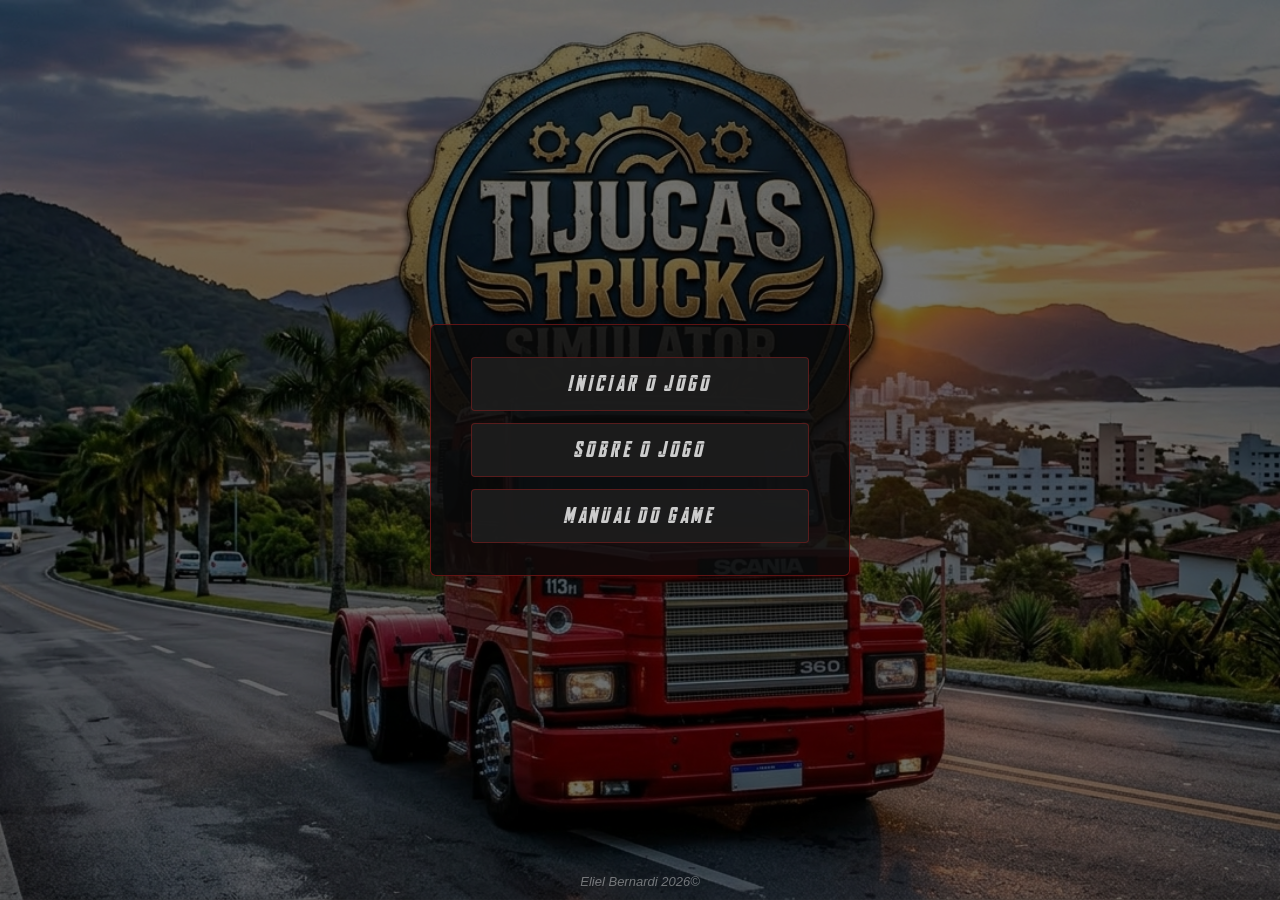
<file: index.html>
<!DOCTYPE html>
<html lang="pt-BR">

<head>
    <meta charset="UTF-8">
    <meta name="viewport" content="width=device-width, initial-scale=1.0">
    <link rel="shortcut icon" href="./assets/images/game/fav_game.png" type="image/x-icon">
    <link rel="stylesheet" href="./assets/css/style.css">
    <title>Tijucas Truck Simulator</title>
</head>
 
<body>
    <main>
        <section class="scale-in-center">
            <a href="./html/jogoRodando.html">Iniciar o Jogo</a>
            <a href="./html/sobreGame.html">Sobre o Jogo</a>
            <a href="./html/manual.html">Manual do Game</a>
        </section>
    </main>
    <footer>
        <a href="https://github.com/eli-bernardi">Eliel Bernardi  2026©</a>
    </footer>
</body>
  
</html>
</file>
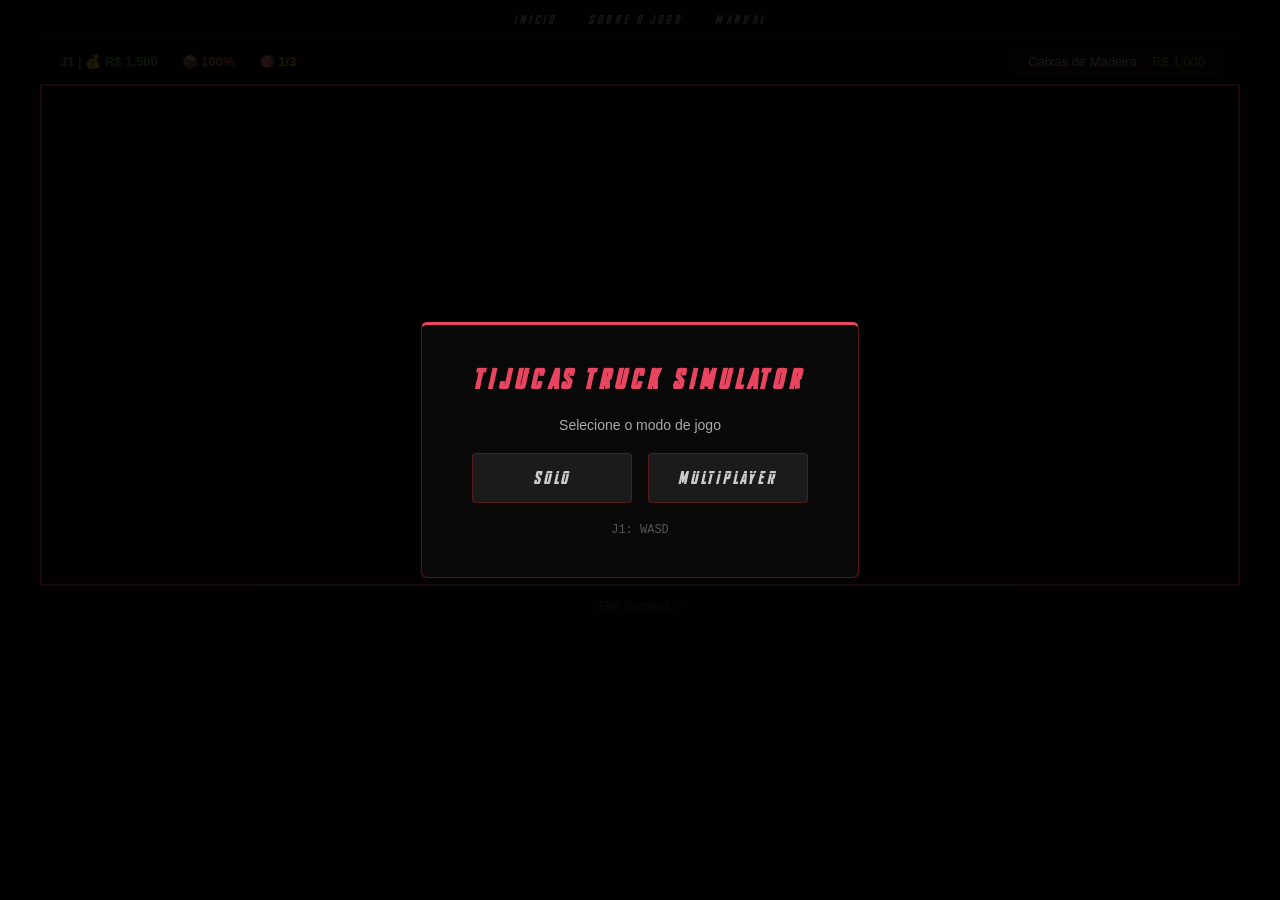
<file: html/jogoRodando.html>
<!DOCTYPE html>
<html lang="pt-BR">

<head>
    <meta charset="UTF-8">
    <meta name="viewport" content="width=device-width, initial-scale=1.0">
    <link rel="shortcut icon" href="../assets/images/game/fav_game.png" type="image/x-icon">
    <link rel="stylesheet" href="../assets/css/jogoRodando.css">
    <script src="../models/Obj.js" defer></script>
    <script src="../models/Cenario.js" defer></script>
    <script src="../models/Caminhao.js" defer></script>
    <script src="../models/VeiculoInimigo.js" defer></script>
    <script src="../models/Coletavel.js" defer></script>
    <script src="../index.js" defer></script>
    <title>Tijucas Truck Simulator</title>
</head>

<body>
  
    <!-- MODAL DE SELEÇÃO DE MODO -->
    <div id="modal-modo" class="modal-overlay">
        <div class="modal-box">
            <h2>Tijucas Truck Simulator</h2>
            <p>Selecione o modo de jogo</p>
            <div class="modal-botoes">
                <button id="btn-solo" class="btn-modo">Solo</button>
                <button id="btn-multi" class="btn-modo">Multiplayer</button>
            </div>
            <div class="modal-controles">
                <span>J1: WASD</span>
                <span id="info-j2" style="display:none">J2: Setas</span>
            </div>
        </div>
    </div>

    <header>
        <nav>
            <ul>
                <li><a href="../index.html">Inicio</a></li>
                <li><a href="./sobreGame.html">Sobre o Jogo</a></li>
                <li><a href="./manual.html">Manual</a></li>
            </ul>
        </nav>
    </header>

    <!-- HUD Jogador 1 -->
    <div class="game-header" id="hud-j1">
        <div class="stats">
            <span>J1 | 💰 <span id="dinheiro">R$ 1.500</span></span>
            <span>📦 <span id="carga">100%</span></span>
            <span>🎯 <span id="fase">1/3</span></span>
        </div>
        <div class="carga-info">
            <span id="cargaNome">Caixas de Madeira</span>
            <span id="cargaValor">R$ 1.000</span>
        </div>
    </div>
    <canvas id="des" width="1200" height="500"></canvas>

    <!-- HUD Jogador 2 (oculto no modo solo) -->
    <div class="game-header" id="hud-j2" style="display:none">
        <div class="stats">
            <span>J2 | 💰 <span id="dinheiro2">R$ 1.500</span></span>
            <span>📦 <span id="carga2">100%</span></span>
            <span>🎯 <span id="fase2">1/3</span></span>
        </div>
        <div class="carga-info">
            <span id="cargaNome2">Caixas de Madeira</span>
            <span id="cargaValor2">R$ 1.000</span>
        </div>
    </div>
    <canvas id="des2" width="1200" height="500" style="display:none"></canvas>

    <footer>
        <a href="https://github.com/eli-bernardi">Eliel Bernardi ©</a>
    </footer>
</body>

</html>
</file>
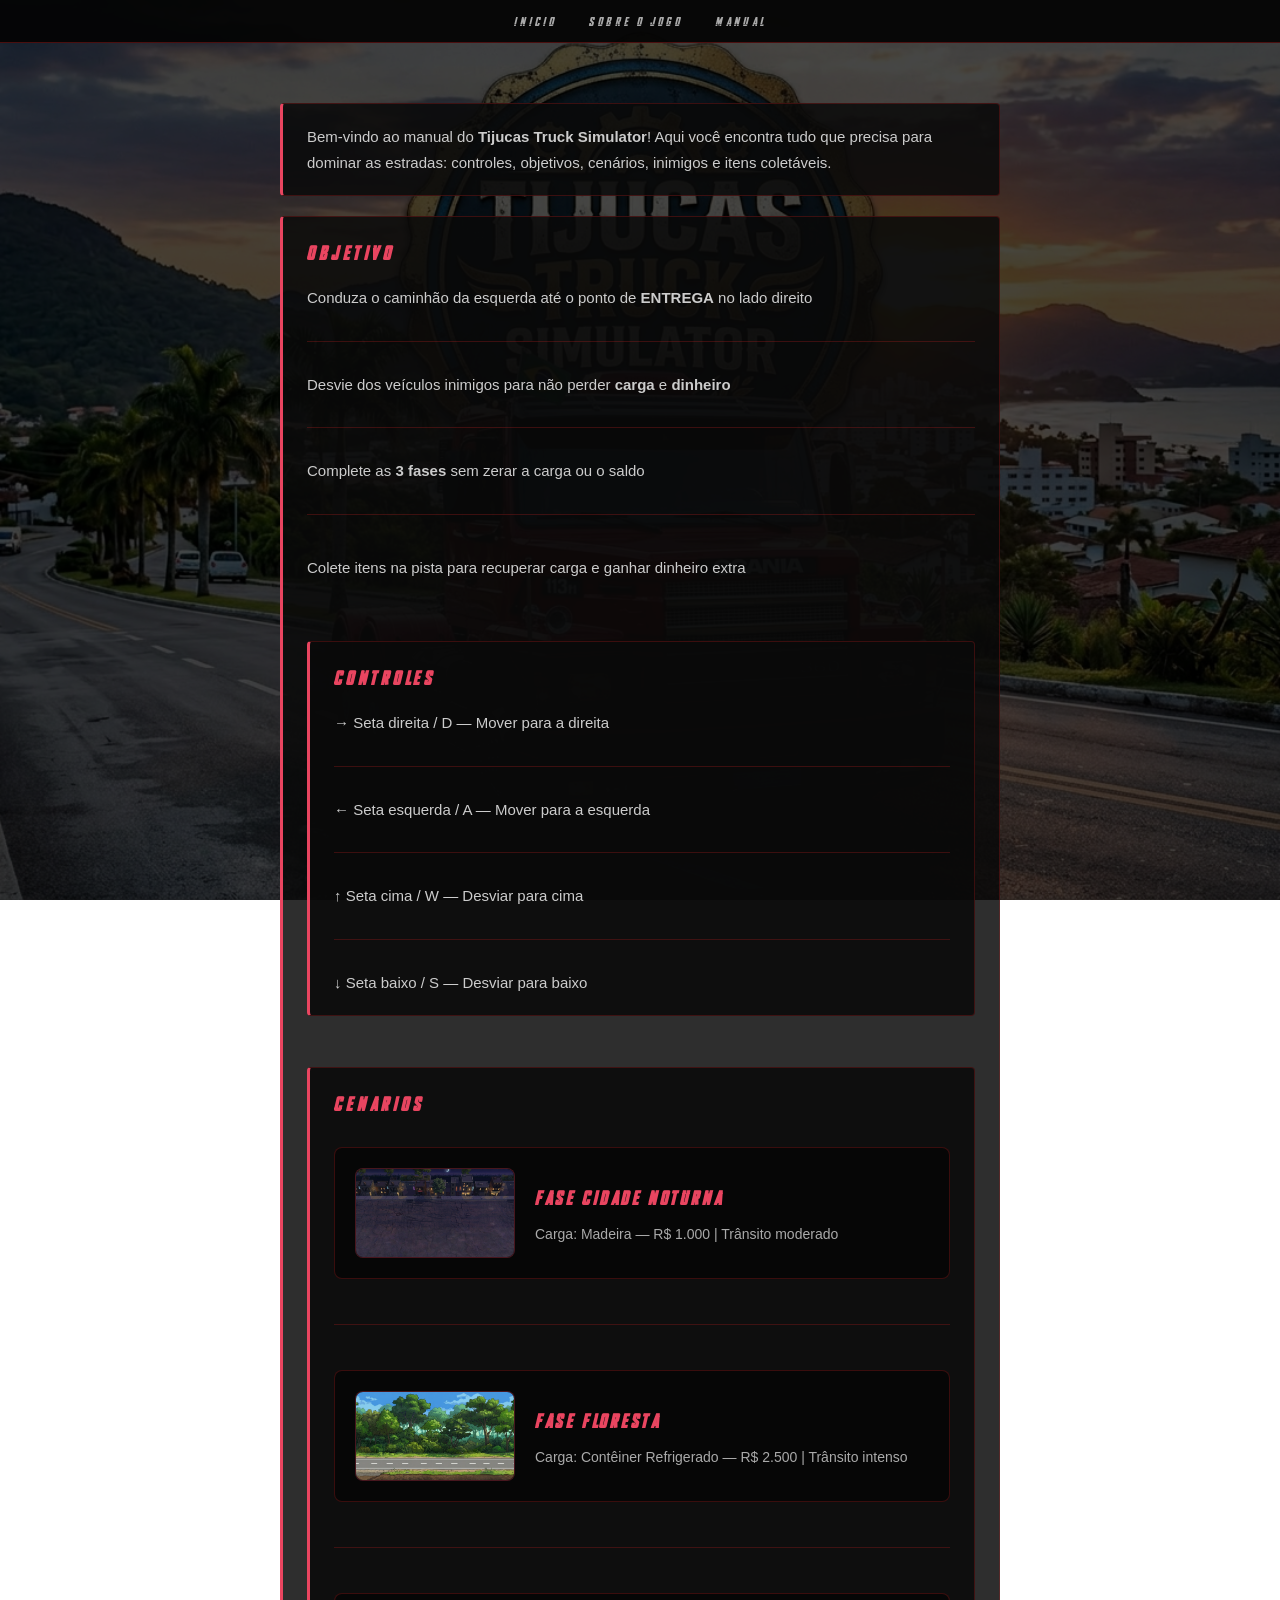
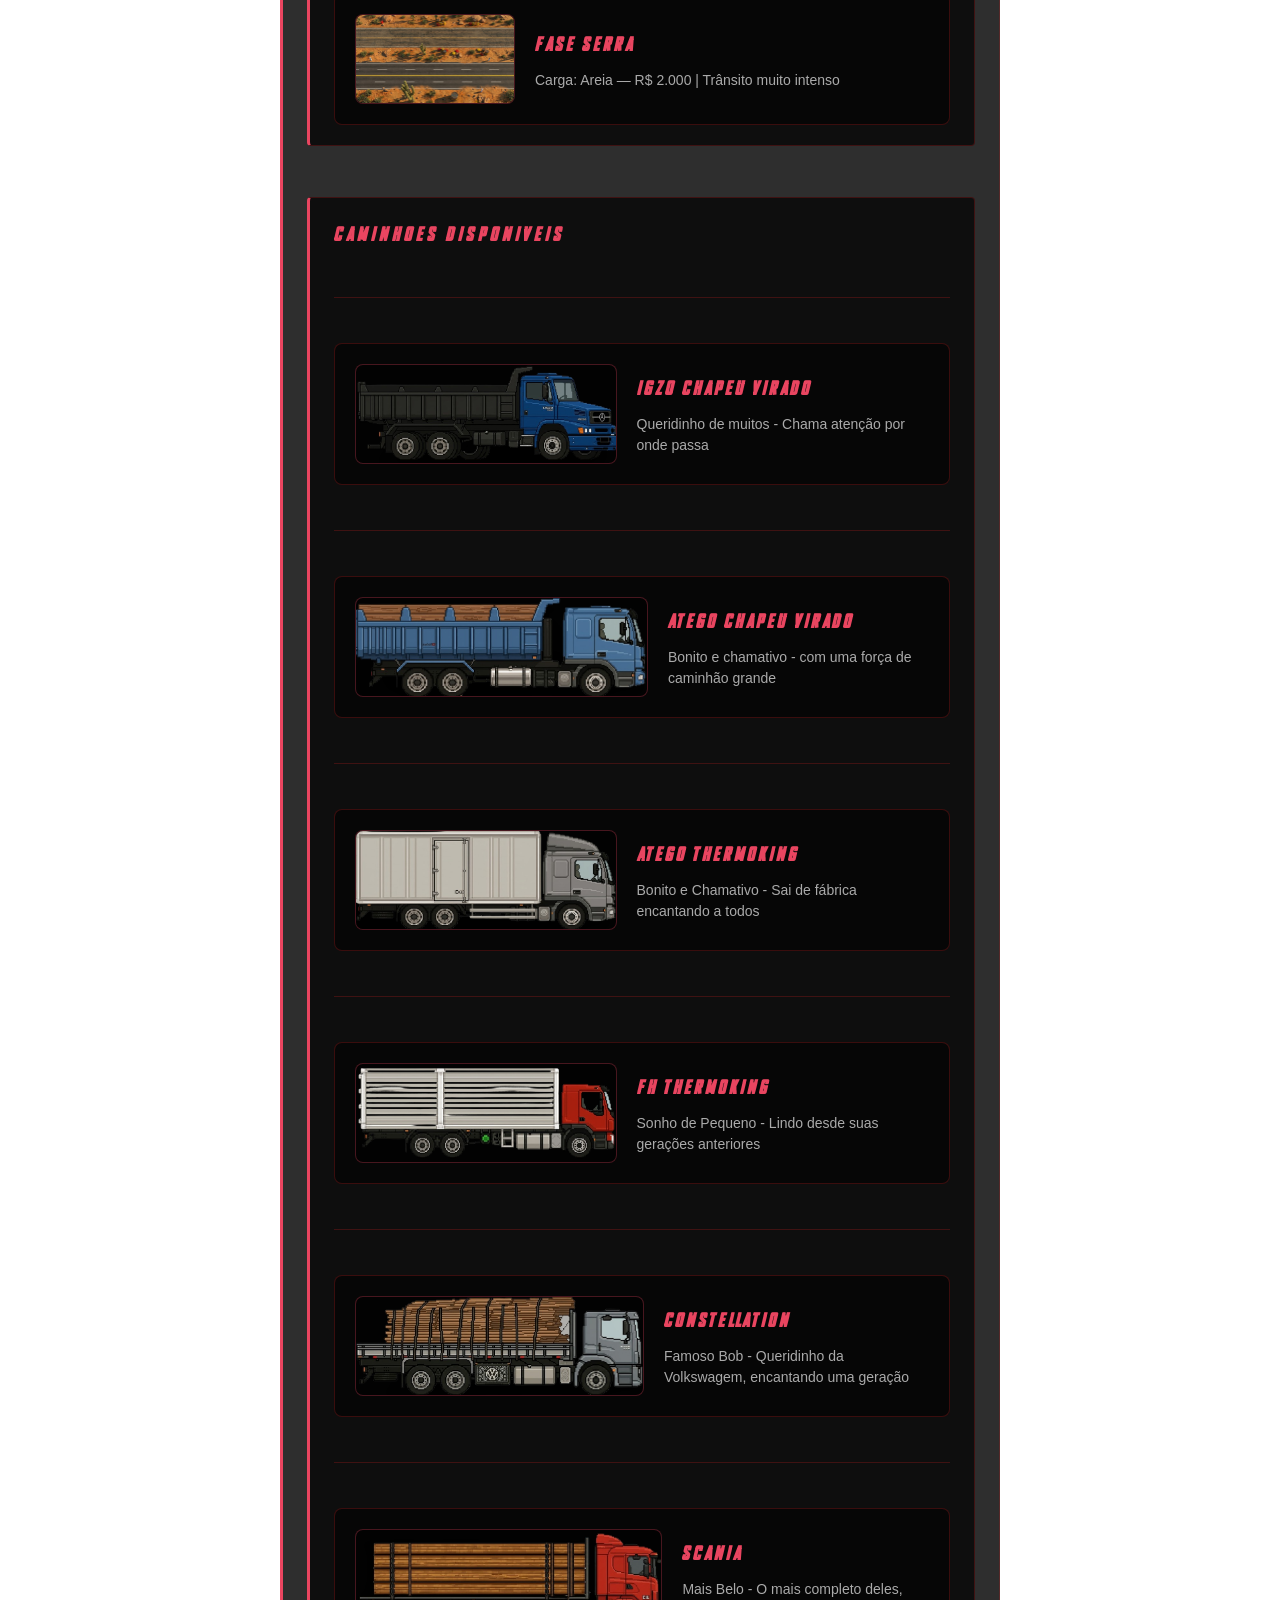
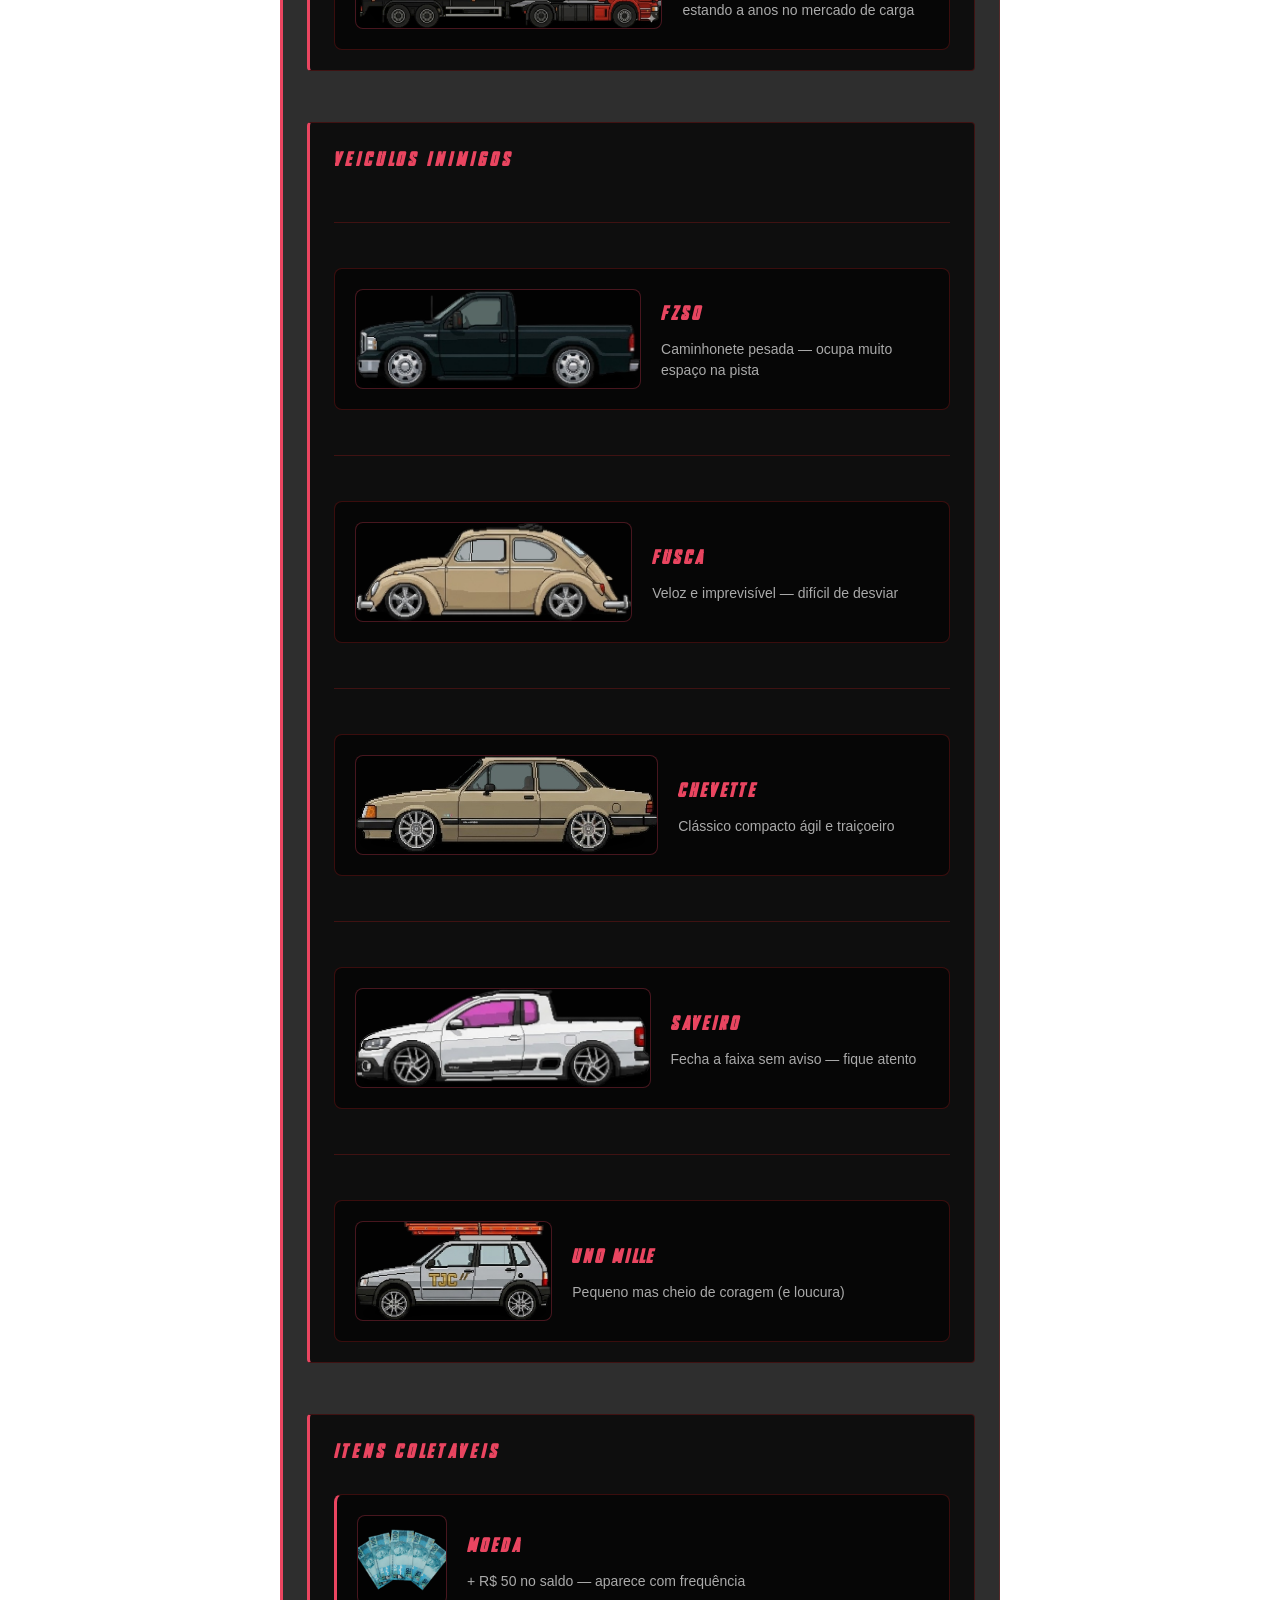
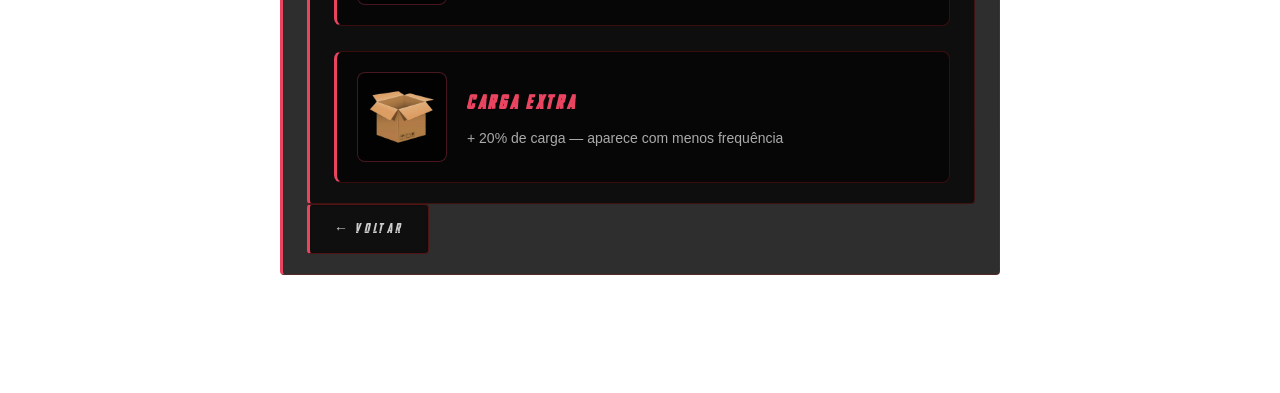
<file: html/manual.html>
<!DOCTYPE html>
<html lang="pt-BR">

<head>
    <meta charset="UTF-8">
    <meta name="viewport" content="width=device-width, initial-scale=1.0">
    <link rel="shortcut icon" href="../assets/images/game/fav_game.png" type="image/x-icon">
    <link rel="stylesheet" href="../assets/css/manual.css">
    <title>Tijucas Truck Simulator</title>
</head>

<body>
    <header>
        <nav>
            <ul>
                <li><a href="../index.html">Inicio</a></li>
                <li><a href="./sobreGame.html">Sobre o Jogo</a></li>
                <li><a href="./manual.html">Manual</a></li>
            </ul>
        </nav>
    </header>
 
    <main class="scale-in-center">
        <section>
            <p>Bem-vindo ao manual do <strong>Tijucas Truck Simulator</strong>! Aqui você encontra tudo
                que precisa para dominar as estradas: controles, objetivos, cenários, inimigos e itens
                coletáveis.</p>
        </section>

        <section>
            <h1>Objetivo</h1>
            <ul>
                <p>Conduza o caminhão da esquerda até o ponto de <strong>ENTREGA</strong> no lado direito</p>
                <hr>
                <p> Desvie dos veículos inimigos para não perder <strong>carga</strong> e <strong>dinheiro</strong></p>
                <hr>
                <p>Complete as <strong>3 fases</strong> sem zerar a carga ou o saldo</p>
                <hr>
                <p></p>Colete itens na pista para recuperar carga e ganhar dinheiro extra</p>
            </ul>
            </se ction>
            <br><br>
            <section>
                <h1>Controles</h1>
                <ul>
                    → Seta direita / D — Mover para a direita
                    <hr>
                    ← Seta esquerda / A — Mover para a esquerda
                    <hr>
                    ↑ Seta cima / W — Desviar para cima
                    <hr>
                    ↓ Seta baixo / S — Desviar para baixo
                </ul>
            </section>
            <br><br>
            <section>
                <h1>Cenarios</h1>
                <ul class="cenarios-lista">
                    <div class="cenario-card">
                        <div class="cenario-img">
                            <img src="../assets/images/game/fase1.png" alt="Cidade Noturna">
                        </div>
                        <div class="cenario-info">
                            <strong>Fase Cidade Noturna</strong>
                            <span class="cenario-desc">Carga: Madeira — R$ 1.000 | Trânsito moderado</span>
                        </div>
                    </div>
                    <hr>
                    <div class="cenario-card">
                        <div class="cenario-img">
                            <img src="../assets/images/game/fase2.png" alt="Floresta">
                        </div>
                        <div class="cenario-info">
                            <strong>Fase Floresta</strong>
                            <span class="cenario-desc">Carga: Contêiner Refrigerado — R$ 2.500 | Trânsito
                                intenso</span>
                        </div>
                    </div>
                    <hr>
                    <div class="cenario-card">
                        <div class="cenario-img">
                            <img src="../assets/images/game/fase3.png" alt="Serra">
                        </div>
                        <div class="cenario-info">
                            <strong>Fase Serra</strong>
                            <span class="cenario-desc">Carga: Areia — R$ 2.000 | Trânsito muito intenso</span>
                        </div>
                    </div>
                </ul>
            </section>
            <br><br>
            <section>
                <h1>Caminhoes Disponiveis</h1>
                <ul class="veiculos-lista">
                    <hr>
                    <div class="veiculo-card">
                        <div class="veiculo-img"><img src="../assets/images/veiculo/1620_cacamba.png" alt="1620"></div>
                        <div class="veiculo-info">
                            <strong>IGZO Chapeu Virado</strong>
                            <span class="veiculo-desc">Queridinho de muitos - Chama atenção por onde passa </span>
                        </div>
                    </div>
                    <hr>
                    <div class="veiculo-card">
                        <div class="veiculo-img"><img src="../assets/images/veiculo/atego-chapeu-virado.png"
                                alt="Atego"></div>
                        <div class="veiculo-info">
                            <strong>Atego Chapeu Virado</strong>
                            <span class="veiculo-desc">Bonito e chamativo - com uma força de caminhão grande</span>
                        </div>
                    </div>
                    <hr>
                    <div class="veiculo-card">
                        <div class="veiculo-img"><img src="../assets/images/veiculo/atego-thermoking.png" alt="Atego">
                        </div>
                        <div class="veiculo-info">
                            <strong>Atego ThermoKing</strong>
                            <span class="veiculo-desc">Bonito e Chamativo - Sai de fábrica encantando a todos</span>
                        </div>
                    </div>
                    <hr>
                    <div class="veiculo-card">
                        <div class="veiculo-img"><img src="../assets/images/veiculo/fh-thermoking.png" alt="Fh">
                        </div>
                        <div class="veiculo-info">
                            <strong>Fh ThermoKing</strong>
                            <span class="veiculo-desc">Sonho de Pequeno - Lindo desde suas gerações anteriores</span>
                        </div>
                    </div>
                    <hr>
                    <div class="veiculo-card">
                        <div class="veiculo-img"><img src="../assets/images/veiculo/bob-na-madeira.png" alt="Bob"></div>
                        <div class="veiculo-info">
                            <strong>Constellation</strong>
                            <span class="veiculo-desc">Famoso Bob - Queridinho da Volkswagem, encantando uma
                                geração</span>
                        </div>
                    </div>
                    <hr>
                    <div class="veiculo-card">
                        <div class="veiculo-img"><img src="../assets/images/veiculo/scania-madeira.png" alt="Bob"></div>
                        <div class="veiculo-info">
                            <strong>Scania</strong>
                            <span class="veiculo-desc"> Mais Belo - O mais completo deles, estando a anos no mercado de
                                carga</span>
                        </div>
                    </div>
                </ul>
            </section>
            <br><br>
            <section>
                <h1>Veiculos Inimigos</h1>
                <ul class="veiculos-lista">
                    <hr>
                    <div class="veiculo-card">
                        <div class="veiculo-img"><img src="../assets/images/veiculo/f250.png" alt="F250"></div>
                        <div class="veiculo-info">
                            <strong>FZSO</strong>
                            <span class="veiculo-desc">Caminhonete pesada — ocupa muito espaço na pista</span>
                        </div>
                    </div>
                    <hr>
                    <div class="veiculo-card">
                        <div class="veiculo-img"><img src="../assets/images/veiculo/fusca.png" alt="Fusca"></div>
                        <div class="veiculo-info">
                            <strong>Fusca</strong>
                            <span class="veiculo-desc">Veloz e imprevisível — difícil de desviar</span>
                        </div>
                    </div>
                    <hr>
                    <div class="veiculo-card">
                        <div class="veiculo-img"><img src="../assets/images/veiculo/chevette.png" alt="Chevette">
                        </div>
                        <div class="veiculo-info">
                            <strong>Chevette</strong>
                            <span class="veiculo-desc">Clássico compacto ágil e traiçoeiro</span>
                        </div>
                    </div>
                    <hr>
                    <div class="veiculo-card">
                        <div class="veiculo-img"><img src="../assets/images/veiculo/saveiro.png" alt="Saveiro">
                        </div>
                        <div class="veiculo-info">
                            <strong>Saveiro</strong>
                            <span class="veiculo-desc">Fecha a faixa sem aviso — fique atento</span>
                        </div>
                    </div>
                    <hr>
                    <div class="veiculo-card">
                        <div class="veiculo-img"><img src="../assets/images/veiculo/uno_mille.png" alt="Uno"></div>
                        <div class="veiculo-info">
                            <strong>Uno Mille</strong>
                            <span class="veiculo-desc">Pequeno mas cheio de coragem (e loucura)</span>
                        </div>
                    </div>

                </ul>
            </section>
            <br><br>
            <section>
                <h1>Itens Coletaveis</h1>
                <ul class="coletaveis-lista">
                    <div class="coletavel-card">
                        <div class="coletavel-img">
                            <img src="../assets/images/game/dinheiro.png" alt="Moeda">
                        </div>
                        <div class="coletavel-info">
                            <strong>Moeda</strong>
                            <span class="coletavel-desc">+ R$ 50 no saldo — aparece com frequência</span>
                        </div>
                    </div>
                    <div class="coletavel-card">
                        <div class="coletavel-img">
                            <img src="../assets/images/game/carga-extra.png" alt="Carga Extra">
                        </div>
                        <div class="coletavel-info">
                            <strong>Carga Extra</strong>
                            <span class="coletavel-desc">+ 20% de carga — aparece com menos frequência</span>
                        </div>
                    </div>
                </ul>
            </section>

            <div class="back-button-container">
                <a href="../index.html" class="btn-voltar">← VOLTAR</a>
            </div>

    </main>

    <footer>
        <a href="https://github.com/eli-bernardi">Eliel Bernardi ©</a>
    </footer>
</body>

</html>
</file>
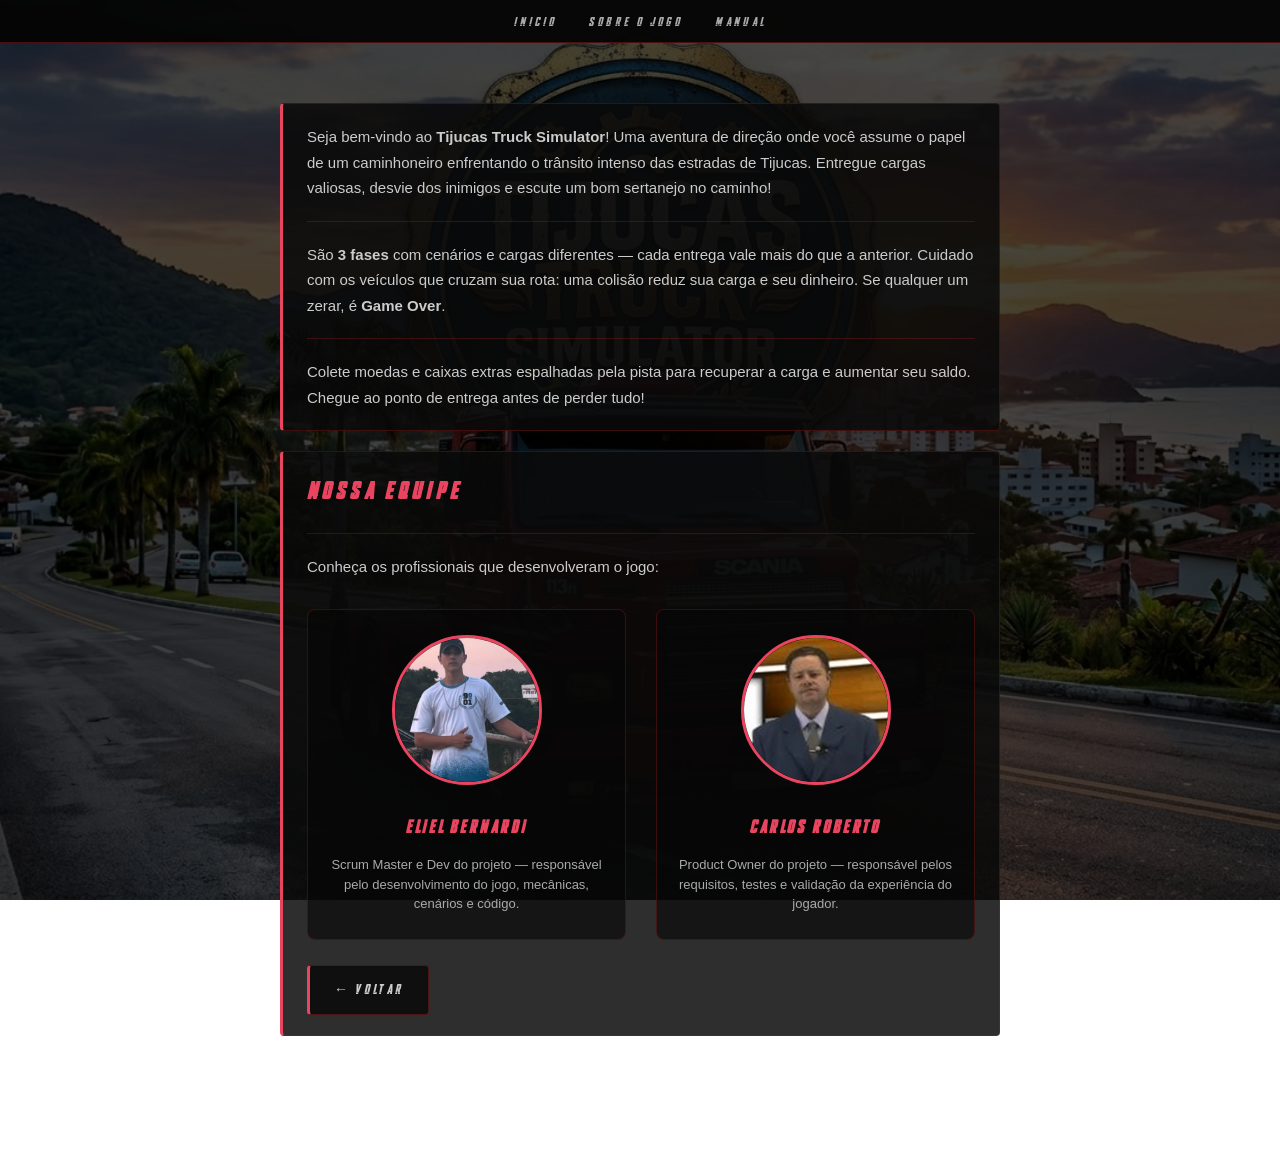
<file: html/sobreGame.html>
<!DOCTYPE html>
<html lang="pt-BR">

<head>
    <meta charset="UTF-8">
    <meta name="viewport" content="width=device-width, initial-scale=1.0">
    <link rel="shortcut icon" href="../assets/images/game/fav_game.png" type="image/x-icon">
    <link rel="stylesheet" href="../assets/css/sobreGame.css">
    <title>Tijucas Truck Simulator</title>
</head>

<body>

    <header>
        <nav>
            <ul>
                <li><a href="../index.html">Inicio</a></li>
                <li><a href="./sobreGame.html">Sobre o Jogo</a></li>
                <li><a href="./manual.html">Manual</a></li>
            </ul>
        </nav>
    </header>
 
    <main class="scale-in-center">

        <section>
            <p>Seja bem-vindo ao <strong>Tijucas Truck Simulator</strong>! Uma aventura de direção onde você
                assume o papel de um caminhoneiro enfrentando o trânsito intenso das estradas de Tijucas.
                Entregue cargas valiosas, desvie dos inimigos e escute um bom sertanejo no caminho!</p>
            <hr>
            <p>São <strong>3 fases</strong> com cenários e cargas diferentes — cada entrega vale mais do que
                a anterior. Cuidado com os veículos que cruzam sua rota: uma colisão reduz sua carga e seu
                dinheiro. Se qualquer um zerar, é <strong>Game Over</strong>.</p>
            <hr>
            <p>Colete moedas e caixas extras espalhadas pela pista para recuperar a carga e aumentar
                seu saldo. Chegue ao ponto de entrega antes de perder tudo!</p>
        </section>
 
        <section class="nossa-equipe">
            <h2>Nossa Equipe</h2>
            <hr>
            <p>Conheça os profissionais que desenvolveram o jogo:</p>
            <ul class="time-lista">
                <li>
                    <div class="time-img">
                        <img src="../assets/images/game/eliel.png" alt="Eliel Bernardi">
                    </div>
                    <strong>Eliel Bernardi</strong>
                    <p class="time-desc">Scrum Master e Dev do projeto — responsável pelo desenvolvimento
                        do jogo, mecânicas, cenários e código.</p>
                </li>
                <li>
                    <div class="time-img">
                        <img src="../assets/images/game/carlos.png" alt="Carlos Roberto">
                    </div>
                    <strong>Carlos Roberto</strong>
                    <p class="time-desc">Product Owner do projeto — responsável pelos requisitos,
                        testes e validação da experiência do jogador.</p>
                </li>
            </ul><br>
            <div class="back-button-container">
                <a href="../index.html" class="btn-voltar">← VOLTAR</a>
            </div>
        </section>
    </main>

    <footer>
        <a href="https://github.com/eli-bernardi">Eliel Bernardi ©</a>
    </footer>
</body>

</html>
</file>
<file: assets/css/style.css>
/* ── Reset ── */
* {
    margin: 0;
    padding: 0;
    box-sizing: border-box;
} 

@font-face {
    font-family: 'BlackWidow';
    src: url('../font/BlackWidow.ttf') format('truetype');
}

@font-face {
    font-family: 'OverPass';
    src: url('../font/overpass-extrabold.ttf') format('truetype');
}

body {
    background: url('../images/game/logo_game.png') no-repeat center center fixed;
    background-size: cover;
    display: flex;
    flex-direction: column;
    align-items: center;
    justify-content: center;
    min-height: 100vh;
    font-family: 'Arial', sans-serif;
    overflow: hidden;
}

/* ── Overlay escuro sobre o fundo ── */
body::before {
    content: '';
    position: fixed;
    inset: 0;
    background: rgba(0, 0, 0, 0.55);
    z-index: 0;
}

main {
    position: relative;
    z-index: 1;
    display: flex;
    flex-direction: column;
    align-items: center;
    gap: 16px;
}

/* ── Painel central ── */
section {
    background: rgba(10, 10, 10, 0.82);
    border: 1px solid rgba(180, 30, 30, 0.5);
    border-radius: 6px;
    padding: 32px 40px;
    width: 420px;
    display: flex;
    flex-direction: column;
    align-items: center;
    gap: 12px;
}

/* ── Botões do menu ── */
section a {
    width: 100%;
    height: 54px;
    color: #cccccc;
    background: rgba(30, 30, 30, 0.9);
    border: 1px solid rgba(180, 30, 30, 0.4);
    border-radius: 4px;
    font-family: 'BlackWidow', sans-serif;
    font-size: 22px;
    text-decoration: none;
    display: flex;
    align-items: center;
    justify-content: center;
    transition: all 0.2s ease;
    letter-spacing: 1px;
}

section a:hover {
    background: rgba(180, 30, 30, 0.25);
    border-color: #e94560;
    color: #ffffff;
    transform: translateX(4px);
}

/* ── Footer ── */
footer {
    position: fixed;
    bottom: 0;
    left: 0;
    right: 0;
    text-align: center;
    padding: 10px 0;
    z-index: 10;
}

footer a {
    color: rgba(255, 255, 255, 0.4);
    text-decoration: none;
    font-size: 13px;
    font-style: italic;
    transition: color 0.2s;
    width: auto;
    height: auto;
    background: none;
    border: none;
    font-family: Arial, sans-serif;
}

footer a:hover {
    color: #e94560;
}

/* ── Animação de entrada ── */
.scale-in-center {
    animation: scale-in 0.6s cubic-bezier(0.25, 0.46, 0.45, 0.94) both;
}

@keyframes scale-in {
    from {
        transform: scale(0.85);
        opacity: 0;
    }

    to {
        transform: scale(1);
        opacity: 1;
    }
}
</file>
<file: assets/css/jogoRodando.css>
* {
    margin: 0;
    padding: 0;
    box-sizing: border-box;
}
 
@font-face {
    font-family: 'BlackWidow';
    src: url('../font/BlackWidow.ttf') format('truetype');
}

body {
    background: #0a0a0a;
    display: flex;
    flex-direction: column;
    align-items: center;
    min-height: 100vh;
    font-family: Arial, sans-serif;
}

/* ── Nav superior ── */
header {
    width: 1200px;
    max-width: 100%;
    background: rgba(5, 5, 5, 0.95);
    border-bottom: 1px solid rgba(180, 30, 30, 0.4);
    padding: 10px 24px;
}

nav ul {
    display: flex;
    gap: 32px;
    list-style: none;
    justify-content: center;
}

nav ul li a {
    color: #aaaaaa;
    text-decoration: none;
    font-size: 13px;
    font-family: 'BlackWidow', sans-serif;
    letter-spacing: 2px;
    text-transform: uppercase;
    transition: color 0.2s;
    padding: 4px 0;
    border-bottom: 2px solid transparent;
}

nav ul li a:hover {
    color: #e94560;
    border-bottom-color: #e94560;
}

/* ── HUD do jogo ── */
.game-header {
    width: 1200px;
    max-width: 100%;
    background: rgba(8, 8, 8, 0.95);
    border-bottom: 2px solid #e94560;
    padding: 10px 20px;
    display: flex;
    justify-content: space-between;
    align-items: center;
}

.stats {
    display: flex;
    gap: 24px;
}

.stats span {
    font-size: 13px;
    color: #888;
    font-weight: bold;
}

#dinheiro {
    color: #4caf50;
}

#carga {
    color: #ff6b6b;
}

#fase {
    color: #f1c40f;
}

.carga-info {
    background: rgba(180, 30, 30, 0.15);
    border: 1px solid rgba(180, 30, 30, 0.4);
    padding: 4px 14px;
    border-radius: 4px;
    font-size: 13px;
}

#cargaNome {
    color: #cccccc;
    margin-right: 12px;
}

#cargaValor {
    color: #4caf50;
}
/* ── Modal de seleção de modo ── */
.modal-overlay {
    position: fixed;
    inset: 0;
    background: rgba(0, 0, 0, 0.88);
    display: flex;
    align-items: center;
    justify-content: center;
    z-index: 9999;
}

.modal-overlay.hidden { display: none; }

.modal-box {
    background: rgba(10, 10, 10, 0.97);
    border: 1px solid rgba(180, 30, 30, 0.5);
    border-top: 3px solid #e94560;
    border-radius: 6px;
    padding: 40px 50px;
    text-align: center;
    display: flex;
    flex-direction: column;
    gap: 20px;
}

.modal-box h2 {
    font-family: 'BlackWidow', sans-serif;
    font-size: 28px;
    color: #e94560;
    letter-spacing: 2px;
}

.modal-box p {
    color: #aaaaaa;
    font-size: 14px;
}

.modal-botoes {
    display: flex;
    gap: 16px;
    justify-content: center;
}

.btn-modo {
    width: 160px;
    height: 50px;
    background: rgba(30, 30, 30, 0.9);
    border: 1px solid rgba(180, 30, 30, 0.4);
    border-radius: 4px;
    color: #cccccc;
    font-family: 'BlackWidow', sans-serif;
    font-size: 18px;
    letter-spacing: 1px;
    cursor: pointer;
    transition: all 0.2s ease;
}

.btn-modo:hover {
    background: rgba(180, 30, 30, 0.25);
    border-color: #e94560;
    color: #ffffff;
}

.modal-controles {
    display: flex;
    gap: 24px;
    justify-content: center;
    font-size: 12px;
    color: #555555;
    font-family: 'Courier New', monospace;
}

/* ── Separador entre os dois canvas ── */
#des2 {
    border-top: 2px solid #e94560;
    display: block;
}

/* ── Canvas ── */
canvas {
    display: block;
    width: 1200px;
    max-width: 100%;
    border-left: 2px solid #e94560;
    border-right: 2px solid #e94560;
    border-bottom: 2px solid #e94560;
}

/* ── Footer ── */
footer {
    width: 1200px;
    max-width: 100%;
    text-align: center;
    padding: 10px 0;
}

footer a {
    color: rgba(255, 255, 255, 0.3);
    text-decoration: none;
    font-size: 12px;
    font-style: italic;
    transition: color 0.2s;
}

footer a:hover {
    color: #e94560;
}
</file>
<file: assets/css/manual.css>
* {
    margin: 0;
    padding: 0;
    box-sizing: border-box;
} 

@font-face {
    font-family: 'BlackWidow';
    src: url('../font/BlackWidow.ttf') format('truetype');
}

body {
    background: url('../images/game/logo_game.png') no-repeat center center fixed;
    background-size: cover;
    min-height: 100vh;
    font-family: Arial, sans-serif;
    color: #cccccc;
}

body::before {
    content: '';
    position: fixed;
    inset: 0;
    background: rgba(0, 0, 0, 0.72);
    z-index: 0;
}

header {
    position: relative;
    z-index: 10;
    background: rgba(5, 5, 5, 0.95);
    border-bottom: 1px solid rgba(180, 30, 30, 0.4);
    padding: 12px 40px;
}

nav ul {
    display: flex;
    gap: 32px;
    list-style: none;
    justify-content: center;
}

nav ul li a {
    color: #aaaaaa;
    text-decoration: none;
    font-size: 13px;
    font-family: 'BlackWidow', sans-serif;
    letter-spacing: 2px;
    text-transform: uppercase;
    transition: color 0.2s;
    border-bottom: 2px solid transparent;
    padding-bottom: 2px;
}

nav ul li a:hover {
    color: #e94560;
    border-bottom-color: #e94560;
}

main {
    position: relative;
    z-index: 1;
    max-width: 760px;
    margin: 60px auto;
    padding: 0 20px;
    display: flex;
    flex-direction: column;
    gap: 20px;
}

main section {
    background: rgba(10, 10, 10, 0.85);
    border: 1px solid rgba(180, 30, 30, 0.3);
    border-left: 3px solid #e94560;
    border-radius: 4px;
    padding: 20px 24px;
    line-height: 1.7;
    font-size: 15px;
}

main section h1 {
    font-family: 'BlackWidow', sans-serif;
    font-size: 20px;
    color: #e94560;
    margin-bottom: 14px;
    letter-spacing: 2px;
}

main section ul {
    list-style: none;
    display: flex;
    flex-direction: column;
    gap: 10px;
}

main section ul li {
    background: rgba(180, 30, 30, 0.08);
    border: 1px solid rgba(180, 30, 30, 0.2);
    border-radius: 4px;
    padding: 10px 16px;
    font-size: 14px;
    color: #cccccc;
}

main section ul li::before {
    content: '▶  ';
    color: #e94560;
    font-size: 10px;
}


hr {
    border: none;
    border-top: 1px solid rgba(180, 30, 30, 0.3);
    margin: 20px 0;
}

.btn-voltar {
    background: rgba(10, 10, 10, 0.85);
    border: 1px solid rgba(180, 30, 30, 0.4);
    border-left: 3px solid #e94560;
    border-radius: 4px;
    color: #cccccc;
    font-family: 'BlackWidow', sans-serif;
    font-size: 14px;
    letter-spacing: 2px;
    padding: 12px 24px;
    cursor: pointer;
    transition: all 0.3s ease;
    text-transform: uppercase;
    backdrop-filter: blur(2px);
    display: inline-flex;
    align-items: center;
    gap: 8px;
    text-decoration: none;
}

.btn-voltar:hover {
    background: rgba(233, 69, 96, 0.2);
    border-left-color: #e94560;
    color: #e94560;
    transform: translateX(-4px);
    box-shadow: 0 2px 8px rgba(233, 69, 96, 0.3);
}

.btn-voltar:active {
    transform: translateX(-2px);
}

footer {
    position: relative;
    z-index: 1;
    text-align: center;
    padding: 20px 0;
}

footer a {
    color: rgba(255, 255, 255, 0.3);
    text-decoration: none;
    font-size: 12px;
    font-style: italic;
    transition: color 0.2s;
}

footer a:hover {
    color: #e94560;
}

.scale-in-center {
    animation: scale-in 0.6s cubic-bezier(0.25, 0.46, 0.45, 0.94) both;
}

@keyframes scale-in {
    from {
        transform: translateY(20px);
        opacity: 0;
    }

    to {
        transform: translateY(0);
        opacity: 1;
    }
}

.veiculos-lista {
    display: grid;
    grid-template-columns: repeat(auto-fit, minmax(320px, 1fr));
    gap: 25px;
    list-style: none;
    margin-top: 25px;
}

.veiculo-card {
    background: rgba(5, 5, 5, 0.7);
    border: 1px solid rgba(180, 30, 30, 0.3);
    border-radius: 8px;
    padding: 20px;
    display: flex;
    align-items: center;
    gap: 20px;
    transition: all 0.3s ease;
    cursor: pointer;
}

.veiculo-card:hover {
    transform: translateX(5px);
    background: rgba(15, 15, 15, 0.85);
    border-color: rgba(233, 69, 96, 0.6);
    box-shadow: 0 4px 12px rgba(233, 69, 96, 0.2);
}

.veiculo-img {
    flex-shrink: 0;
    width: auto;
    height: 100px;
    border-radius: 8px;
    overflow: hidden;
    background: rgba(0, 0, 0, 0.5);
    border: 1px solid rgba(233, 69, 96, 0.3);
    transition: all 0.3s ease;
}

.veiculo-card:hover .veiculo-img {
    border-color: #e94560;
    transform: scale(1.05);
}

.veiculo-img img {
    width: 100%;
    height: 100%;
    object-fit: cover;
    display: block;
}

.veiculo-info {
    flex: 1;
}

.veiculo-info strong {
    display: block;
    color: #e94560;
    font-size: 20px;
    font-family: 'BlackWidow', sans-serif;
    letter-spacing: 1px;
    margin-bottom: 8px;
}

.veiculo-desc {
    font-size: 14px;
    color: #aaaaaa;
    line-height: 1.5;
    display: block;
}

.cenarios-lista {
    display: grid;
    grid-template-columns: repeat(auto-fit, minmax(320px, 1fr));
    gap: 25px;
    list-style: none;
    margin-top: 25px;
}

.cenario-card {
    background: rgba(5, 5, 5, 0.7);
    border: 1px solid rgba(180, 30, 30, 0.3);
    border-radius: 8px;
    padding: 20px;
    display: flex;
    align-items: center;
    gap: 20px;
    transition: all 0.3s ease;
    cursor: pointer;
}

.cenario-card:hover {
    transform: translateX(5px);
    background: rgba(15, 15, 15, 0.85);
    border-color: rgba(233, 69, 96, 0.6);
    box-shadow: 0 4px 12px rgba(233, 69, 96, 0.2);
}

.cenario-img {
    flex-shrink: 0;
    width: 160px;
    height: 90px;
    border-radius: 8px;
    overflow: hidden;
    background: rgba(0, 0, 0, 0.5);
    border: 1px solid rgba(233, 69, 96, 0.3);
    transition: all 0.3s ease;
}

.cenario-card:hover .cenario-img {
    border-color: #e94560;
    transform: scale(1.05);
}

.cenario-img img {
    width: 100%;
    height: 100%;
    object-fit: cover;
    display: block;
}

.cenario-info {
    flex: 1;
}

.cenario-info strong {
    display: block;
    color: #e94560;
    font-size: 20px;
    font-family: 'BlackWidow', sans-serif;
    letter-spacing: 1px;
    margin-bottom: 8px;
}

.cenario-desc {
    font-size: 14px;
    color: #aaaaaa;
    line-height: 1.5;
    display: block;
}

.coletaveis-lista {
    display: grid;
    grid-template-columns: repeat(auto-fit, minmax(320px, 1fr));
    gap: 25px;
    list-style: none;
    margin-top: 25px;
}

.coletavel-card {
    background: rgba(5, 5, 5, 0.7);
    border: 1px solid rgba(180, 30, 30, 0.3);
    border-left: 3px solid #e94560;
    border-radius: 8px;
    padding: 20px;
    display: flex;
    align-items: center;
    gap: 20px;
    transition: all 0.3s ease;
    cursor: pointer;
}

.coletavel-card:hover {
    transform: translateX(5px);
    background: rgba(15, 15, 15, 0.85);
    border-color: rgba(233, 69, 96, 0.6);
    box-shadow: 0 4px 12px rgba(233, 69, 96, 0.2);
}

.coletavel-img {
    flex-shrink: 0;
    width: 90px;
    height: 90px;
    border-radius: 8px;
    overflow: hidden;
    background: rgba(0, 0, 0, 0.5);
    border: 1px solid rgba(233, 69, 96, 0.3);
    transition: all 0.3s ease;
}

.coletavel-card:hover .coletavel-img {
    border-color: #e94560;
    transform: scale(1.05);
}

.coletavel-img img {
    width: 100%;
    height: 100%;
    object-fit: cover;
    display: block;
}

.coletavel-info {
    flex: 1;
}

.coletavel-info strong {
    display: block;
    color: #e94560;
    font-size: 20px;
    font-family: 'BlackWidow', sans-serif;
    letter-spacing: 1px;
    margin-bottom: 8px;
}

.coletavel-desc {
    font-size: 14px;
    color: #aaaaaa;
    line-height: 1.5;
    display: block;
}
</file>
<file: assets/css/sobreGame.css>
* {
    margin: 0;
    padding: 0;
    box-sizing: border-box;
}
 
@font-face {
    font-family: 'BlackWidow';
    src: url('../font/BlackWidow.ttf') format('truetype');
}

body {
    background: url('../images/game/logo_game.png') no-repeat center center fixed;
    background-size: cover;
    min-height: 100vh;
    font-family: Arial, sans-serif;
    color: #cccccc;
}

body::before {
    content: '';
    position: fixed;
    inset: 0;
    background: rgba(0, 0, 0, 0.72);
    z-index: 0;
}

header {
    position: relative;
    z-index: 10;
    background: rgba(5, 5, 5, 0.95);
    border-bottom: 1px solid rgba(180, 30, 30, 0.4);
    padding: 12px 40px;
}

nav ul {
    display: flex;
    gap: 32px;
    list-style: none;
    justify-content: center;
}

nav ul li a {
    color: #aaaaaa;
    text-decoration: none;
    font-size: 13px;
    font-family: 'BlackWidow', sans-serif;
    letter-spacing: 2px;
    text-transform: uppercase;
    transition: color 0.2s;
    border-bottom: 2px solid transparent;
    padding-bottom: 2px;
}

nav ul li a:hover {
    color: #e94560;
    border-bottom-color: #e94560;
}

main {
    position: relative;
    z-index: 1;
    max-width: 760px;
    margin: 60px auto;
    padding: 0 20px;
    display: flex;
    flex-direction: column;
    gap: 20px;
}

hr {
    border: none;
    border-top: 1px solid rgba(180, 30, 30, 0.3);
    margin: 20px 0;
}

.btn-voltar {
    background: rgba(10, 10, 10, 0.85);
    border: 1px solid rgba(180, 30, 30, 0.4);
    border-left: 3px solid #e94560;
    border-radius: 4px;
    color: #cccccc;
    font-family: 'BlackWidow', sans-serif;
    font-size: 14px;
    letter-spacing: 2px;
    padding: 12px 24px;
    cursor: pointer;
    transition: all 0.3s ease;
    text-transform: uppercase;
    backdrop-filter: blur(2px);
    display: inline-flex;
    align-items: center;
    gap: 8px;
    text-decoration: none;
}

.btn-voltar:hover {
    background: rgba(233, 69, 96, 0.2);
    border-left-color: #e94560;
    color: #e94560;
    transform: translateX(-4px);
    box-shadow: 0 2px 8px rgba(233, 69, 96, 0.3);
}

.btn-voltar:active {
    transform: translateX(-2px);
}

main section {
    background: rgba(10, 10, 10, 0.85);
    border: 1px solid rgba(180, 30, 30, 0.3);
    border-left: 3px solid #e94560;
    border-radius: 4px;
    padding: 20px 24px;
    line-height: 1.7;
    font-size: 15px;
}

footer {
    position: relative;
    z-index: 1;
    text-align: center;
    padding: 20px 0;
}

footer a {
    color: rgba(255, 255, 255, 0.3);
    text-decoration: none;
    font-size: 12px;
    font-style: italic;
    transition: color 0.2s;
}

footer a:hover {
    color: #e94560;
}

.scale-in-center {
    animation: scale-in 0.6s cubic-bezier(0.25, 0.46, 0.45, 0.94) both;
}

@keyframes scale-in {
    from {
        transform: translateY(20px);
        opacity: 0;
    }

    to {
        transform: translateY(0);
        opacity: 1;
    }
}

.nossa-equipe h2 {
    font-family: 'BlackWidow', sans-serif;
    letter-spacing: 2px;
    color: #e94560;
    font-size: 24px;
    margin-bottom: 10px;
}

.time-lista {
    display: flex;
    gap: 30px;
    list-style: none;
    margin-top: 30px;
    flex-wrap: wrap;
}

.time-lista li {
    flex: 1;
    min-width: 250px;
    background: rgba(5, 5, 5, 0.6);
    border: 1px solid rgba(180, 30, 30, 0.3);
    border-radius: 8px;
    padding: 25px 20px;
    text-align: center;
    transition: all 0.3s ease;
}

.time-lista li:hover {
    transform: translateY(-5px);
    border-color: rgba(233, 69, 96, 0.5);
    box-shadow: 0 5px 20px rgba(233, 69, 96, 0.2);
    background: rgba(10, 10, 10, 0.8);
}

.time-img {
    margin-bottom: 20px;
}

.time-img img {
    width: 150px;
    height: 150px;
    border-radius: 50%;
    object-fit: cover;
    border: 3px solid #e94560;
    transition: all 0.3s ease;
}

.time-img img:hover {
    transform: scale(1.05);
    border-color: #ff6b8a;
    box-shadow: 0 0 15px rgba(233, 69, 96, 0.4);
}

.time-lista strong {
    display: block;
    color: #e94560;
    font-size: 18px;
    margin: 15px 0 5px;
    font-family: 'BlackWidow', sans-serif;
    letter-spacing: 1px;
}

.time-desc {
    font-size: 13px;
    color: #aaaaaa;
    margin-top: 12px;
    line-height: 1.5;
}
</file>
